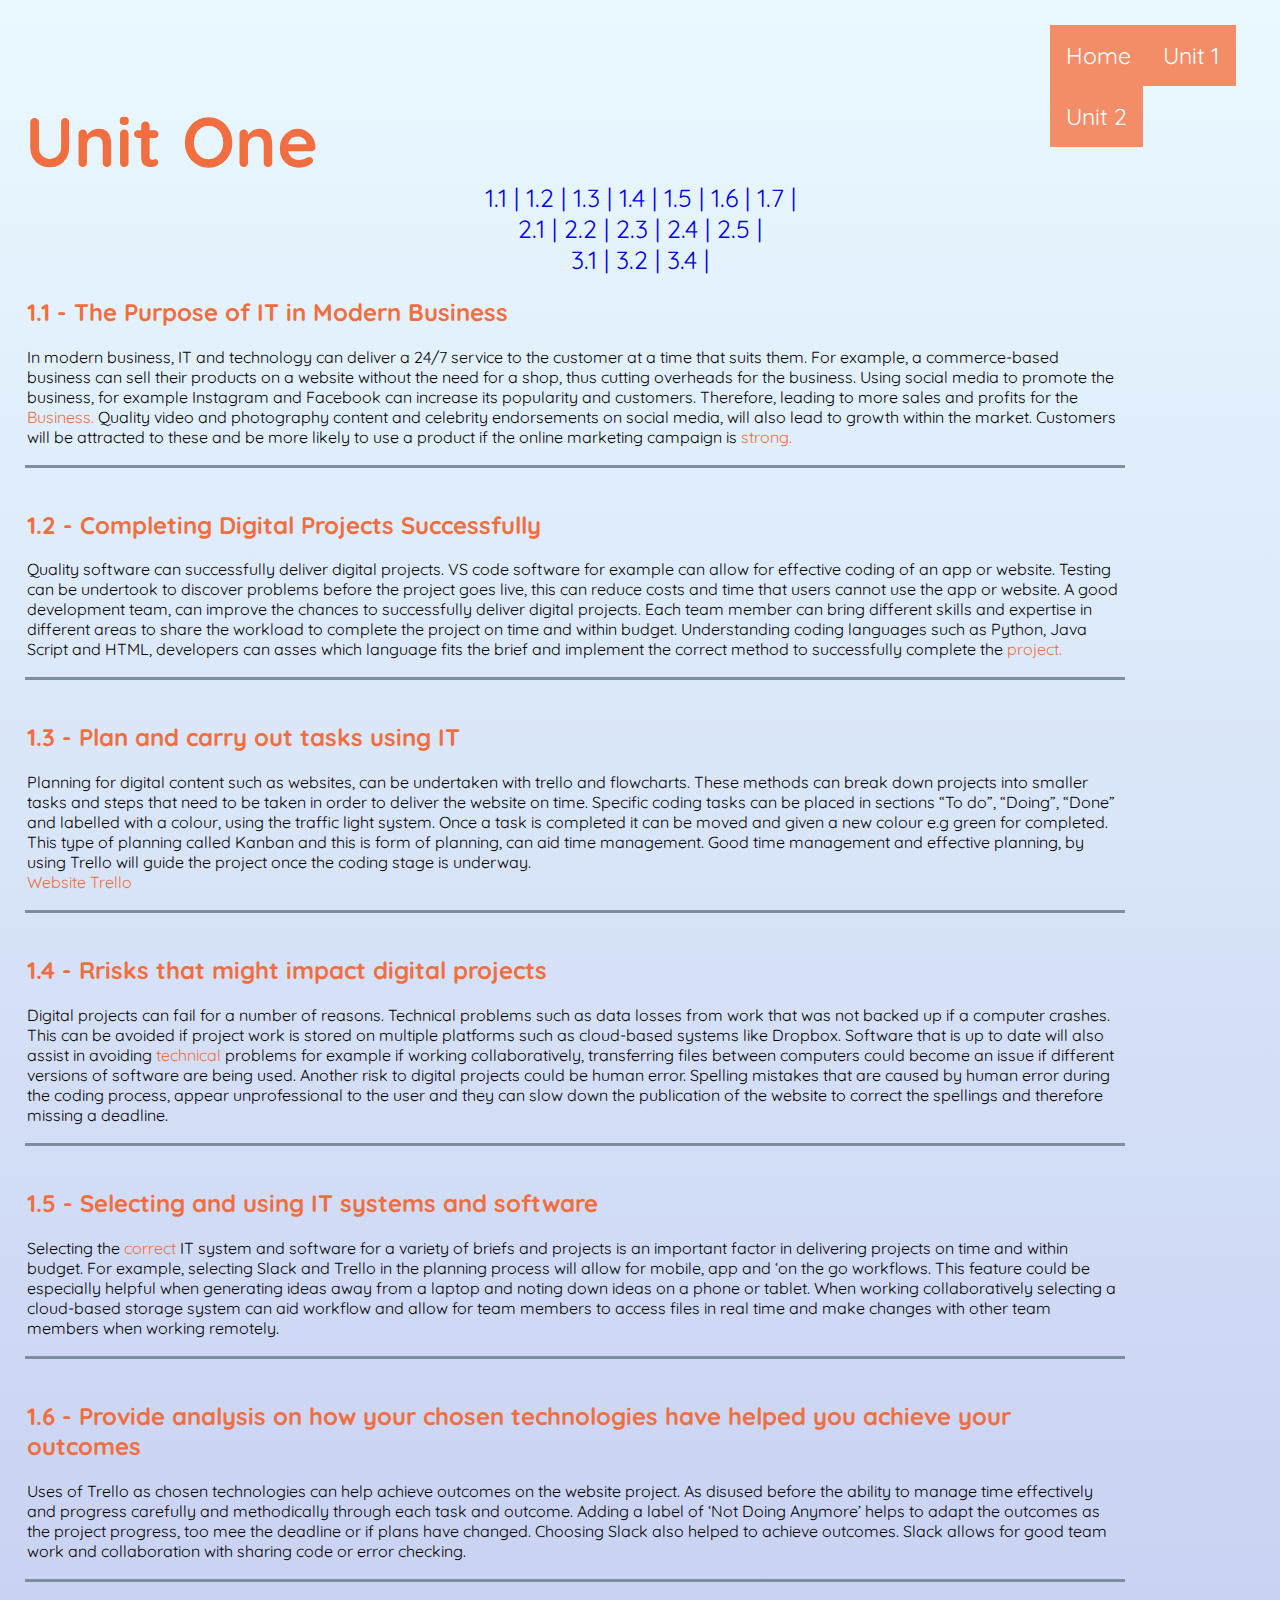
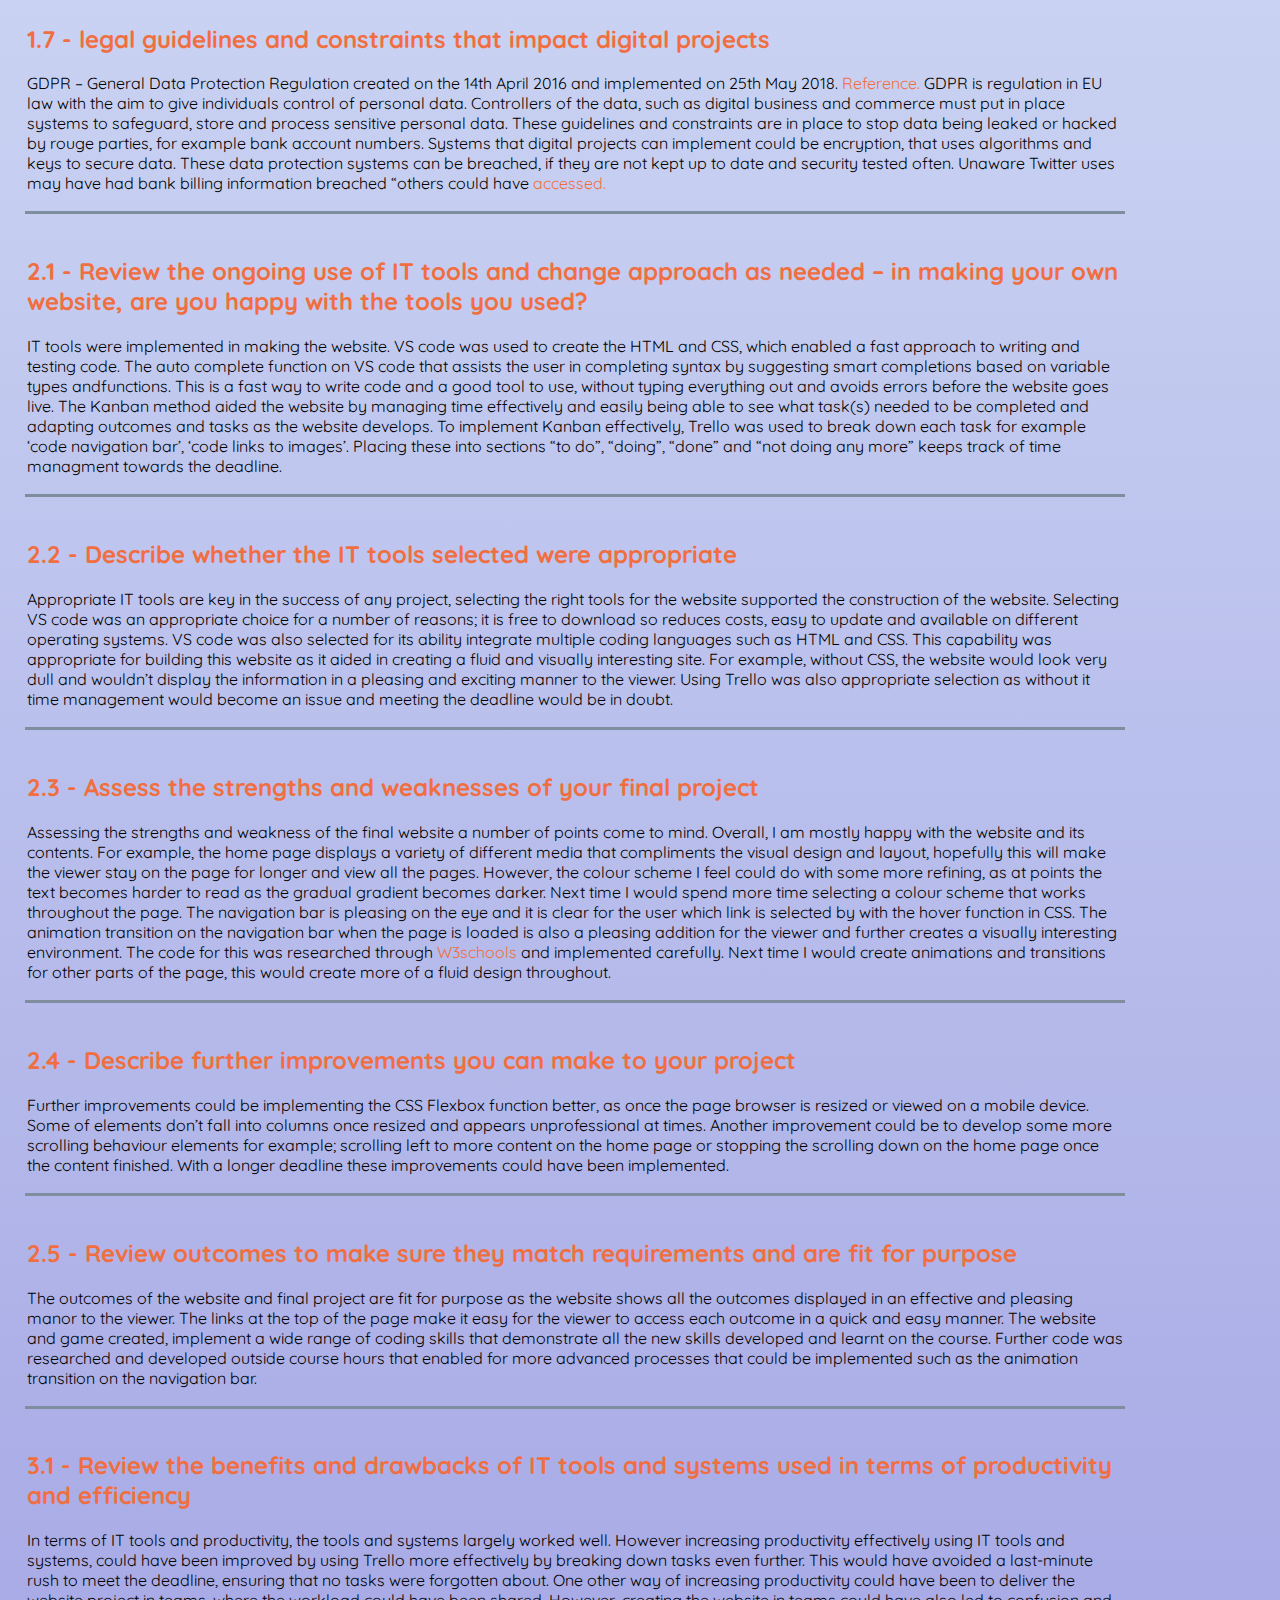
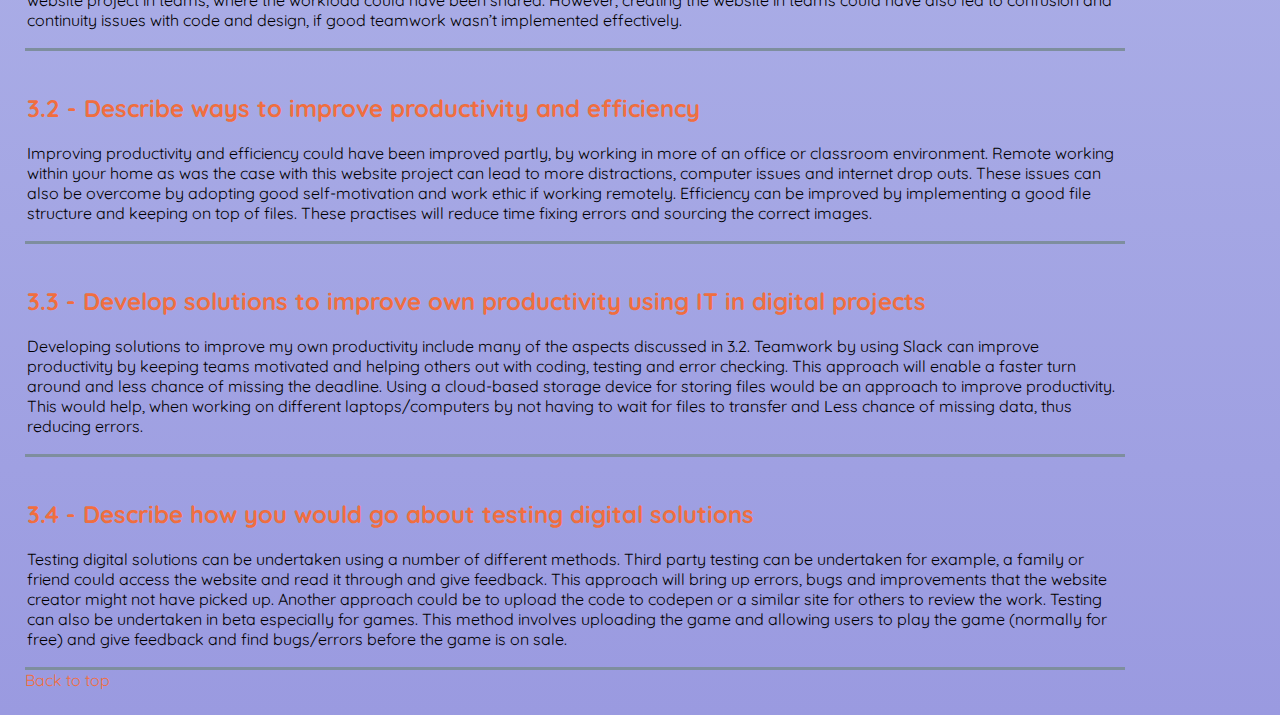
<file: unit1_outcome1.html>
<!DOCTYPE html>
<html lang="en">
<head>
    <meta charset="UTF-8">
    <link rel="stylesheet" type="text/css" href="unit1.css">
    <title>Alex Arditti</title> 
</head>
<a name="top"></a>
<body>
    <div id="navigation">
        <ul>
          <li><a href="index.html">Home</a></li>
          <li><a href="unit1_outcome1.html">Unit 1</a>
          </li>
          <li><a href="unit2.html">Unit 2</a></li>
        </ul>
    </div>
<div>
    <h1>Unit One</h1>
</div>
<div class="para2">
<a href="#1.1">1.1 | </a><a  href="#1.2">1.2 | </a><a href="#1.3">1.3 | </a><a href="#1.4">1.4 | </a><a href="#1.5">1.5 | </a><a href="#1.6">1.6 | </a><a href="#1.7">1.7 | </a><br>
<a href="#2.1">2.1 | </a><a  href="#2.2">2.2 | </a><a href="#2.3">2.3 | </a><a href="#2.4">2.4 | </a><a href="#2.5">2.5 | </a><br>
<a href="#3.1">3.1 | </a><a  href="#3.2">3.2 | </a><a href="#3.3">3.4 | </a>
</div>



<div class="para1">
    <h2 id="1.1"> 1.1 - The Purpose of IT in Modern Business</h2>
    <p>
        In modern business, IT and technology can deliver a 24/7 service to the customer 
        at a time that suits them. 
        For example, a commerce-based business can 
        sell their products on a website without the need for a shop,
        thus cutting overheads for the business. 
        Using social media to promote the business,
        for example Instagram and Facebook can increase its popularity and customers. 
        Therefore, leading to more sales and profits for the <a href="https://www.business2community.com/tech-gadgets/importance-information-technology-business-today-01393380" style="color: rgb(240, 110, 63)" target="_blank"> Business.</a>
        Quality video and photography content and celebrity endorsements on social media, 
        will also lead to growth within the market.
        Customers will be attracted to these and be more likely to use a product 
        if the online marketing campaign is <a href="https://irokox.com/budgeting-for-promoting-your-product-on-instagram" style="color: rgb(240, 110, 63)" target="_blank"> strong.</a>
    </p>
</div>
<br>
<div class="para1">
    <h2 id="1.2">1.2 - Completing Digital Projects Successfully</h2>
    <p>
        Quality software can successfully deliver digital projects. 
        VS code software for example can allow for effective coding of an app or website. 
        Testing can be undertook to discover problems before the project goes live, 
        this can reduce costs and time that users cannot use the app or website. 
        A good development team, can improve the chances to successfully deliver digital projects. 
        Each team member can bring different skills and expertise in different areas to share 
        the workload to complete the project on time and within budget. 
        Understanding coding languages such as Python, Java Script and HTML, 
        developers can asses which language fits the brief and implement the correct 
        method to successfully complete the <a href="https://activecollab.com/project-management-guides/managing-digital-projects-ebook" style="color: rgb(240, 110, 63)" target="_blank"> project.</a>
        
    </p>
</div>
<br>
<div class="para1">
    <h2 id="1.3">1.3 - Plan and carry out tasks using IT </h2>
    <p>
        Planning for digital content such as websites, can be undertaken with trello 
        and flowcharts. These methods can break down projects into smaller tasks 
        and steps that need to be taken in order to deliver the website on time. 
        Specific coding tasks can be placed in sections “To do”, “Doing”, “Done” and 
        labelled with a colour, using the traffic light system. Once a task is 
        completed it can be moved and given a new colour e.g green for completed. 
        This type of planning called Kanban and this is form of planning, 
        can aid time management. Good time management and effective planning, 
        by using Trello will guide the project once the coding stage is underway.<br>
        <a href="https://trello.com/b/HcdLhSBV/website-plan" style="color: rgb(240, 110, 63)" target="_blank"> Website Trello</a>

    </p>
</div>
<br>
<div class="para1">
    <h2 id="1.4">1.4 - Rrisks that might impact digital projects</h2>
    <p>
        Digital projects can fail for a number of reasons. 
        Technical problems such as data losses from work that 
        was not backed up if a computer crashes. 
        This can be avoided if project work is stored 
        on multiple platforms such as cloud-based systems 
        like Dropbox. Software that is up to date will 
        also assist in avoiding <a href="https://www.interruptdelivers.com/themash/what-is-risk-in-a-digital-project-and-why-should-i-care" style="color: rgb(240, 110, 63)" target="_blank"> technical</a>
        problems for example if working collaboratively, transferring files 
        between computers could become an issue if different 
        versions of software are being used. Another risk 
        to digital projects could be human error. 
        Spelling mistakes that are caused by human error 
        during the coding process, appear unprofessional 
        to the user and they can slow down the publication 
        of the website to correct the spellings and therefore missing a deadline.  
    </p>
</div>
<br>
<div class="para1">
    <h2 id="1.5">1.5 - Selecting and using IT systems and software</h2>
    <p>
        Selecting the <a href="https://cacm.acm.org/magazines/2010/8/96615-seven-principles-for-selecting-software-packages/fulltext" style="color: rgb(240, 110, 63)" target="_blank"> correct</a> IT system and software for a variety of 
        briefs and projects is an important factor in delivering projects 
        on time and within budget. For example, selecting Slack and Trello 
        in the planning process will allow for mobile, app and ‘on the go workflows. 
        This feature could be especially helpful when generating ideas away 
        from a laptop and noting down ideas on a phone or tablet. 
        When working collaboratively selecting a cloud-based storage system 
        can aid workflow and allow for team members to access files in real 
        time and make changes with other team members when working remotely.    
    </p>
</div>
<br>
<div class="para1">
    <h2 id="1.6">1.6 - Provide analysis on how your chosen technologies have helped you achieve your outcomes</h2>
    <p>
        Uses of Trello as chosen technologies can help achieve outcomes on the website project. 
        As disused before the ability to manage time effectively and progress 
        carefully and methodically through each task and outcome. 
        Adding a label of ‘Not Doing Anymore’ helps to adapt the outcomes 
        as the project progress, too mee the deadline or if plans have changed. 
        Choosing Slack also helped to achieve outcomes. 
        Slack allows for good team work and collaboration with sharing 
        code or error checking.   
    </p>
</div>
<br>
<div class="para1">
    <h2 id="1.7">1.7 - legal guidelines and constraints that impact digital projects</h2>
    <p>
        GDPR – General Data Protection Regulation created on the 14th April 2016 
        and implemented on 25th May 2018. <a href="https://www.gov.uk/government/publications/guide-to-the-general-data-protection-regulation" style="color: rgb(240, 110, 63)" target="_blank"> Reference.</a>
        GDPR is regulation in EU law with the aim to give individuals control of personal data. 
        Controllers of the data, such as digital business and commerce must put in place 
        systems to safeguard, store and process sensitive personal data. 
        These guidelines and constraints are in place to stop data being 
        leaked or hacked by rouge parties, for example bank account numbers. 
        Systems that digital projects can implement could be encryption, 
        that uses algorithms and keys to secure data. These data protection systems can be breached, 
        if they are not kept up to date and security tested often.
        Unaware Twitter uses may have had bank billing information breached 
        “others could have <a href="https://www.bbc.co.uk/news/technology-53150157" style="color: rgb(240, 110, 63)" target="_blank">accessed.</a> 
    </p>
</div>
<br>
<div class="para1">
    <h2 id="2.1">2.1 - Review the ongoing use of IT tools and change approach as needed – in making your own website, are you happy with the tools you used?</h2>
    <p>
        IT tools were implemented in making the website. 
        VS code was used to create the HTML and CSS, 
        which enabled a fast approach to writing and 
        testing code. The auto complete function on 
        VS code that assists the user in completing 
        syntax by suggesting smart completions based 
        on variable types andfunctions. This is a fast 
        way to write code and a good tool to use, 
        without typing everything out and avoids errors 
        before the website goes live. The Kanban method 
        aided the website by managing time effectively 
        and easily being able to see what task(s) needed 
        to be completed and adapting outcomes and tasks 
        as the website develops. To implement Kanban effectively, 
        Trello was used to break down each task for example 
        ‘code navigation bar’, ‘code links to images’. 
        Placing these into sections “to do”, “doing”, “done” and “not doing any more” keeps track of time managment towards the deadline.      
    </p>
</div>
<br>
<div class="para1">
    <h2 id="2.2">2.2 - Describe whether the IT tools selected were appropriate</h2>
    <p>
        Appropriate IT tools are key in the success of any project, 
        selecting the right tools for the website supported the 
        construction of the website. Selecting VS code was an 
        appropriate choice for a number of reasons; it is free to 
        download so reduces costs, easy to update and available on 
        different operating systems. VS code was also selected for 
        its ability integrate multiple coding languages such as HTML and CSS. 
        This capability was appropriate for building this website as 
        it aided in creating a fluid and visually interesting site. 
        For example, without CSS, the website would look very dull and wouldn’t 
        display the information in a pleasing and exciting manner to the viewer. 
        Using Trello was also appropriate selection as without it time management 
        would become an issue and meeting the deadline would be in doubt.
    </p>    
</div>
<br>
<div class="para1">
    <h2 id="2.3">2.3 - Assess the strengths and weaknesses of your final project</h2>
    <p>
        Assessing the strengths and weakness of the final website 
        a number of points come to mind. Overall, I am mostly happy 
        with the website and its contents. For example, the home page 
        displays a variety of different media that compliments the 
        visual design and layout, hopefully this will make the viewer 
        stay on the page for longer and view all the pages. 
        However, the colour scheme I feel could do with some more 
        refining, as at points the text becomes harder to read as 
        the gradual gradient becomes darker. Next time I would spend 
        more time selecting a colour scheme that works throughout the page. 
        The navigation bar is pleasing on the eye and it is clear for the 
        user which link is selected by with the hover function in CSS. 
        The animation transition on the navigation bar when the page is 
        loaded is also a pleasing addition for the viewer and further 
        creates a visually interesting environment. The code for this was 
        researched through <a href="https://www.w3schools.com/css/css_navbar.asp" style="color: rgb(240, 110, 63)" target="_blank">W3schools</a>
        and implemented carefully. 
        Next time I would create animations and transitions for other parts of the page, 
        this would create more of a fluid design throughout.  
    </p>
</div>
<br>
<div class="para1">
    <h2 id="2.4">2.4 - Describe further improvements you can make to your project</h2>
    <p>
        Further improvements could be implementing the 
        CSS Flexbox function better, as once the page browser 
        is resized or viewed on a mobile device. Some of elements 
        don’t fall into columns once resized and appears unprofessional at times. 
        Another improvement could be to develop some more scrolling 
        behaviour elements for example; scrolling left to more content 
        on the home page or stopping the scrolling down on the home page 
        once the content finished. With a longer deadline these improvements 
        could have been implemented. 
    </p>
</div>
<br>
<div class="para1">
    <h2 id="2.5">2.5 - Review outcomes to make sure they match requirements and are fit for purpose</h2>
    <p>
        The outcomes of the website and final project are fit for purpose 
        as the website shows all the outcomes displayed in an effective and 
        pleasing manor to the viewer. The links at the top of the page make it 
        easy for the viewer to access each outcome in a quick and easy manner. 
        The website and game created, implement a wide range of coding skills 
        that demonstrate all the new skills developed and learnt on the course. 
        Further code was researched and developed outside course hours that 
        enabled for more advanced processes that could be implemented 
        such as the animation transition on the navigation bar. 
    </p>
</div>
<br>
<div class="para1">
    <h2 id="3.1">3.1 - Review the benefits and drawbacks of IT tools and systems used in terms of productivity and efficiency</h2>
    <p>
        In terms of IT tools and productivity, the tools and systems 
        largely worked well. However increasing productivity effectively 
        using IT tools and systems, could have been improved by using Trello more 
        effectively by breaking down tasks even further. This would have avoided 
        a last-minute rush to meet the deadline, ensuring that no tasks were forgotten 
        about. One other way of increasing productivity could have been to deliver 
        the website project in teams, where the workload could have been shared. 
        However, creating the website in teams could have also led to confusion 
        and continuity issues with code and design, if good teamwork wasn’t 
        implemented effectively. 
    </p>
</div>
<br>
<div class="para1">
    <h2 id="3.2">3.2 - Describe ways to improve productivity and efficiency</h2>
    <p>
        Improving productivity and efficiency could have been improved partly, 
        by working in more of an office or classroom environment. 
        Remote working within your home as was the case with this 
        website project can lead to more distractions, computer issues and 
        internet drop outs. These issues can also be overcome by adopting good 
        self-motivation and work ethic if working remotely. 
        Efficiency can be improved by implementing a good file structure 
        and keeping on top of files. These practises will reduce time fixing errors 
        and sourcing the correct images. 
    </p>
</div>
<br>
<div class="para1">
    <h2 id="3.3">3.3 - Develop solutions to improve own productivity using IT in digital projects</h2>
    <p>
        Developing solutions to improve my own productivity include
        many of the aspects discussed in 3.2. 
        Teamwork by using Slack can improve productivity by 
        keeping teams motivated and helping others out with coding, 
        testing and error checking. This approach will enable a faster 
        turn around and less chance of missing the deadline. 
        Using a cloud-based storage device for storing files would be an approach 
        to improve productivity. This would help, when working on different 
        laptops/computers by not having to wait for files to transfer and Less chance of 
        missing data, thus reducing errors. 
    </p>
</div>    
<br>
<div class="para1">
    <h2 id="3.4">3.4 - Describe how you would go about testing digital solutions</h2> 
    <p>
        Testing digital solutions can be undertaken using a number of different 
        methods. Third party testing can be undertaken for example, 
        a family or friend could access the website and read it 
        through and give feedback. This approach will bring up errors, 
        bugs and improvements that the website creator might not have picked up. 
        Another approach could be to upload the code to codepen or a similar site 
        for others to review the work. Testing can also be undertaken in beta especially 
        for games. This method involves uploading the game and allowing users to play the game 
        (normally for free) and give feedback and find bugs/errors before the game is on sale. 
    </p>
</div>
<div class="back">
<a href="#top" style="color: rgb(240, 110, 63)">Back to top</a>
</div>
</body>
</html>
</file>
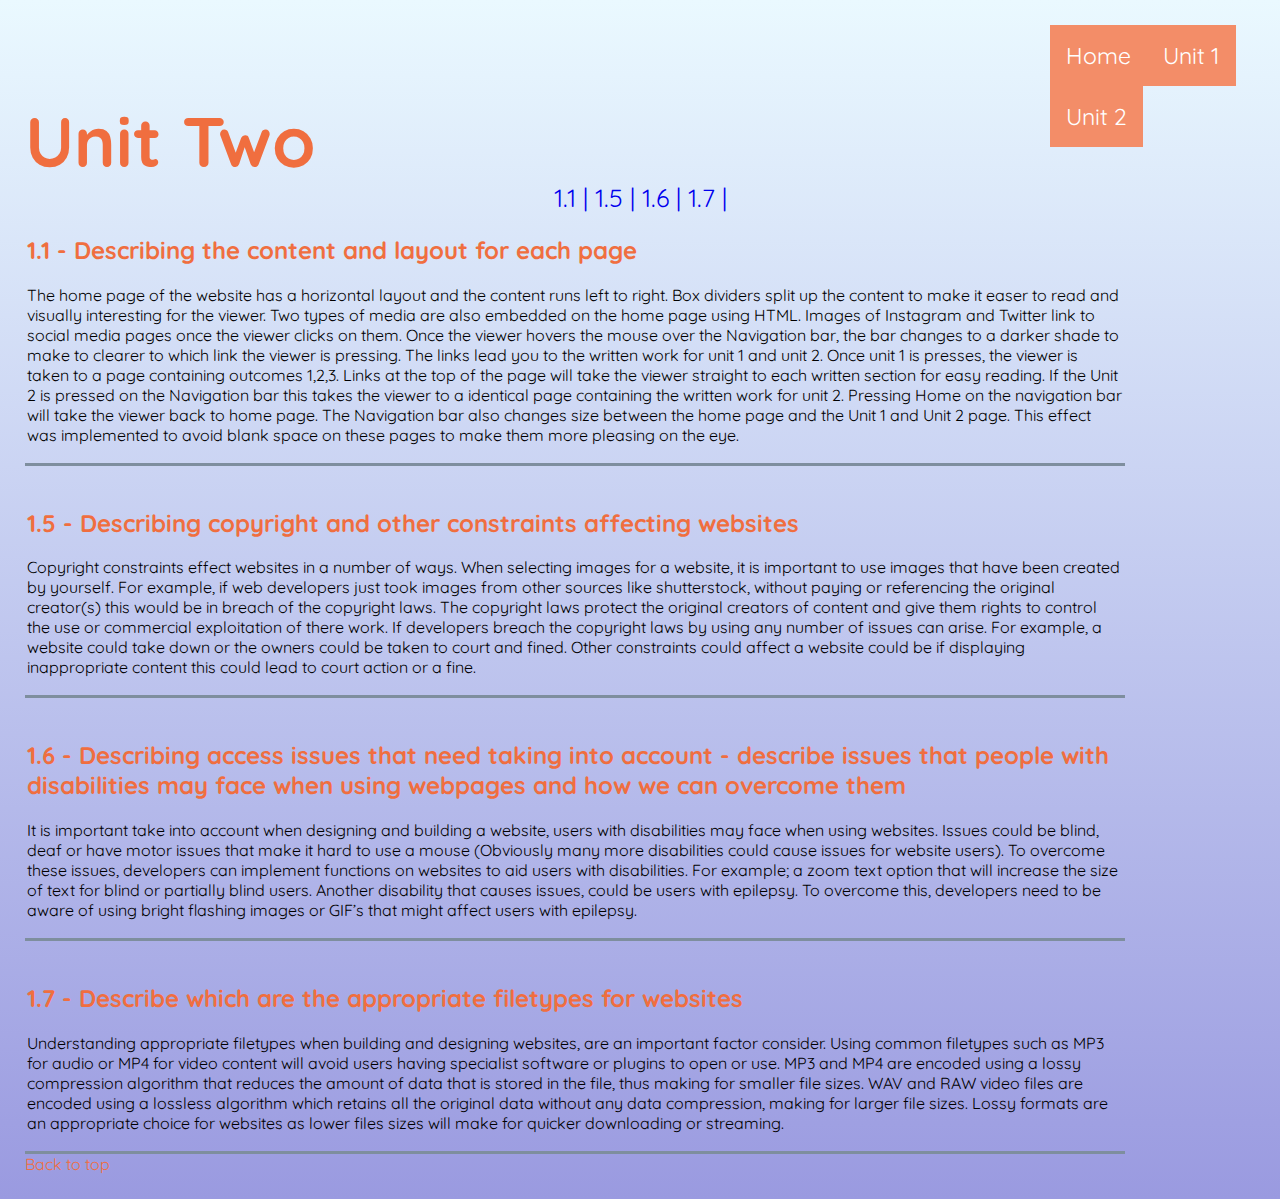
<file: unit2.html>
<!DOCTYPE html>
<html lang="en">
<head>
    <meta charset="UTF-8">
    <link rel="stylesheet" type="text/css" href="unit1.css">
    <title>Alex Arditti</title> 
</head>
<a name="top"></a>
<body>
    <div id="navigation">
        <ul>
          <li><a href="index.html">Home</a></li>
          <li><a href="unit1_outcome1.html">Unit 1</a>
          </li>
          <li><a href="unit2.html">Unit 2</a></li>
        </ul>
    </div>
<div>
    <h1>Unit Two</h1>
</div>
<div class="para2">
<a href="#1.1">1.1 | </a><a  href="#1.5">1.5 | </a><a href="#1.6">1.6 | </a><a href="#1.7">1.7 | </a>
</div>

<div class="para1">
    <h2 id="1.1"> 1.1 - Describing the content and layout for each page</h2>
    <p>
        The home page of the website has a horizontal layout and the content 
        runs left to right. Box dividers split up the content to make it 
        easer to read and visually interesting for the viewer. 
        Two types of media are also embedded on the home page using HTML. 
        Images of Instagram and Twitter link to social media pages once the viewer 
        clicks on them. Once the viewer hovers the mouse over the 
        Navigation bar, the bar changes to a darker shade to make to clearer 
        to which link the viewer is pressing. The links lead 
        you to the written work for unit 1 and unit 2. 
        Once unit 1 is presses, the viewer is taken to a page containing 
        outcomes 1,2,3. Links at the top of the page will take the viewer 
        straight to each written section for easy reading. If the Unit 2 
        is pressed on the Navigation bar this takes the viewer to a identical 
        page containing the written work for unit 2. Pressing Home on the 
        navigation bar will take the viewer back to home page. The Navigation bar 
        also changes size between the home page and the Unit 1 and Unit 2 page. 
        This effect was implemented to avoid blank space on these pages to make 
        them more pleasing on the eye. 
    </p>
</div>
<br>
<div class="para1">
    <h2 id="1.5">1.5 - Describing copyright and other constraints affecting websites</h2>
    <P>
        Copyright constraints effect websites in a number of ways. 
        When selecting images for a website, it is important to use 
        images that have been created by yourself. For example, 
        if web developers just took images from other sources like 
        shutterstock, without paying or referencing the original creator(s) 
        this would be in breach of the copyright laws. 
        The copyright laws protect the original creators of content and 
        give them rights to control the use or commercial exploitation of 
        there work. If developers breach the copyright laws by using any 
        number of issues can arise. For example, a website could take down 
        or the owners could be taken to court and fined. Other constraints 
        could affect a website could be if displaying inappropriate content 
        this could lead to court action or a fine.
    </P>
</div>
<br>
<div class="para1">
    <h2 id="1.6">1.6 - Describing access issues that need taking into account - describe issues that people with disabilities may face when using webpages and how we can overcome them</h2>
    <p>
        It is important take into account when designing and building 
        a website, users with disabilities may face when using websites.
        Issues could be blind, deaf or have motor issues that make it 
        hard to use a mouse (Obviously many more disabilities could cause 
        issues for website users). To overcome these issues, developers 
        can implement functions on websites to aid users with disabilities. 
        For example; a zoom text option that will increase the size of text 
        for blind or partially blind users. Another disability that causes issues, 
        could be users with epilepsy. To overcome this, developers need to be 
        aware of using bright flashing images or GIF’s that might affect users 
        with epilepsy. 
    </p>
</div>
<br>
<div class="para1">
    <h2 id="1.7">1.7 - Describe which are the appropriate filetypes for websites</h2>
    <p>
        Understanding appropriate filetypes when building and designing websites, 
        are an important factor consider. Using common filetypes such as MP3 
        for audio or MP4 for video content will avoid users having specialist 
        software or plugins to open or use. MP3 and MP4 are encoded using a 
        lossy compression algorithm that reduces the amount of data that is 
        stored in the file, thus making for smaller file sizes. WAV and RAW video 
        files are encoded using a lossless algorithm which retains all the original 
        data without any data compression, making for larger file sizes. 
        Lossy formats are an appropriate choice for websites as lower files 
        sizes will make for quicker downloading or streaming. 
    </p>
</div>
<div class="back">
    <a href="#top" style="color: rgb(240, 110, 63)">Back to top</a>
    </div>
</body>
</html>
</file>
<file: unit1.css>
@import url('https://fonts.googleapis.com/css2?family=Quicksand:wght@300;400&display=swap');
 
* {
    box-sizing: border-box;
    scroll-behavior: smooth;
}
  
body {
    background-image: linear-gradient(rgb(234, 249, 255), rgb(154, 154, 224));
    font-family: 'Quicksand', sans-serif;
    margin: 25px;
}


a {
  text-decoration: none;
}

a {
  text-decoration: none;
}

#navigation {
  position: absolute;
  top: 25px;
  left: 1050px;
  font-family: 'Quicksand', sans-serif;
  font-size: 23px;
}

ul {
  background: rgb(243, 141, 104, 0.7);
    list-style: none;
    margin: 0;
    padding-left: 0;
}

li {
    color: #fff;
    background: rgb(243, 141, 104);
    display: block;
    float: left;
    padding: 1rem;
    position: relative;
    text-decoration: none;
    transition-duration: 0.5s;
}
  
li a {
  color: #fff;
}

li:hover {
    background: rgb(197, 107, 75);
    cursor: pointer;
}

ul li ul {
    background:rgb(243, 141, 104);
    visibility: hidden;
  opacity: 0;
  min-width: 5rem;
    position: absolute;
  transition: all 0.5s ease;
  margin-top: 1rem;
    left: 0;
  display: none;
}

ul li:hover > ul,
ul li ul:hover {
  visibility: visible;
  opacity: 1;
  display: block;
}

ul li ul li {
  clear: both;
  width: 10;
}


h1 {
  position: relative;
  top: 50px;
  font-size: 70px;
  font-family: 'Quicksand', sans-serif;
  text-align: left;
  color: rgb(240, 110, 63);

}
h2 {
    font-family: 'Quicksand', sans-serif;
    color: rgb(240, 110, 63);
}

.para1 {
    border-color: rgb(126, 142, 158);
    border-top-style: hidden;
    border-right-style: hidden;
    border-left-style: hidden;
    border-bottom-style: solid;
    border-collapse: collapse;
    width: 1100px;
    padding: 2px;
}

.para2 {
    font-size: 25px;
    text-align: center;
    color: rgb(126, 142, 158);

}
.back {
  font-family: 'Quicksand', sans-serif;S
}
.footer {
  height: 50px;
}
</file>
